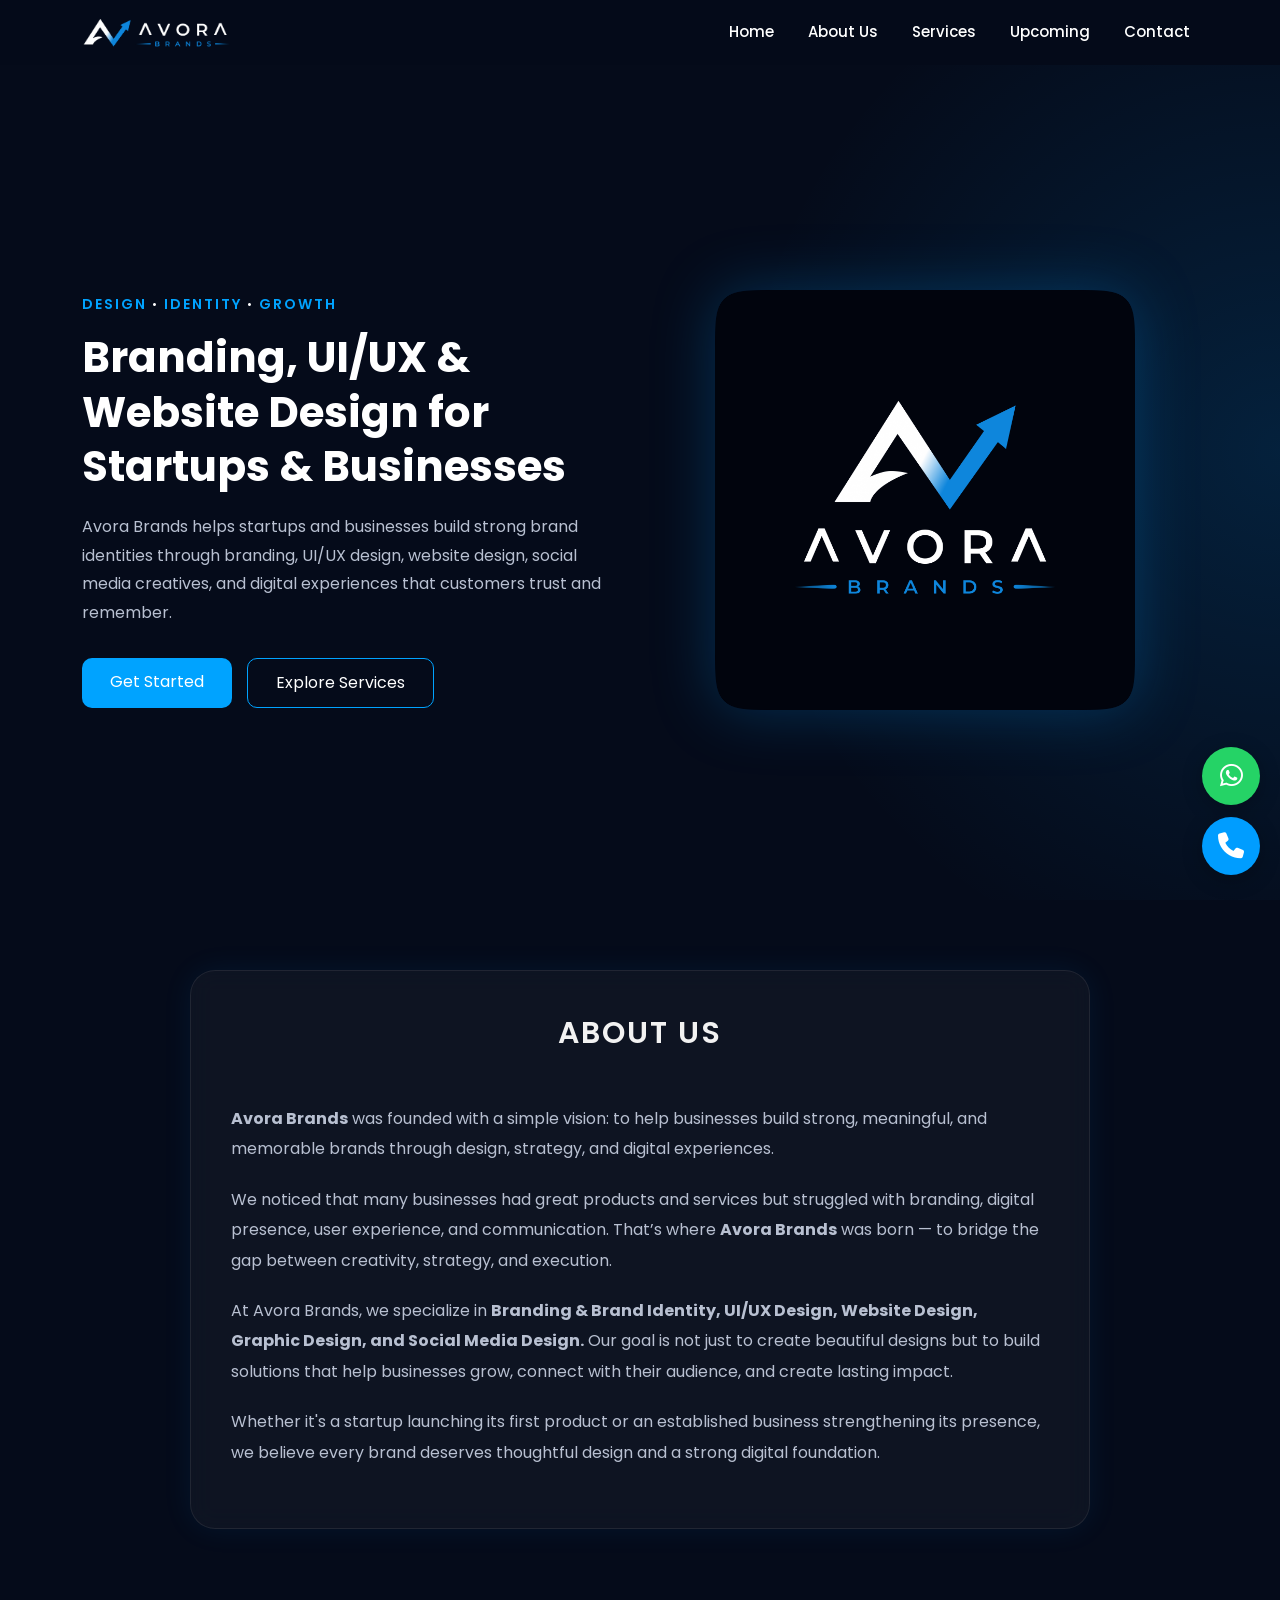
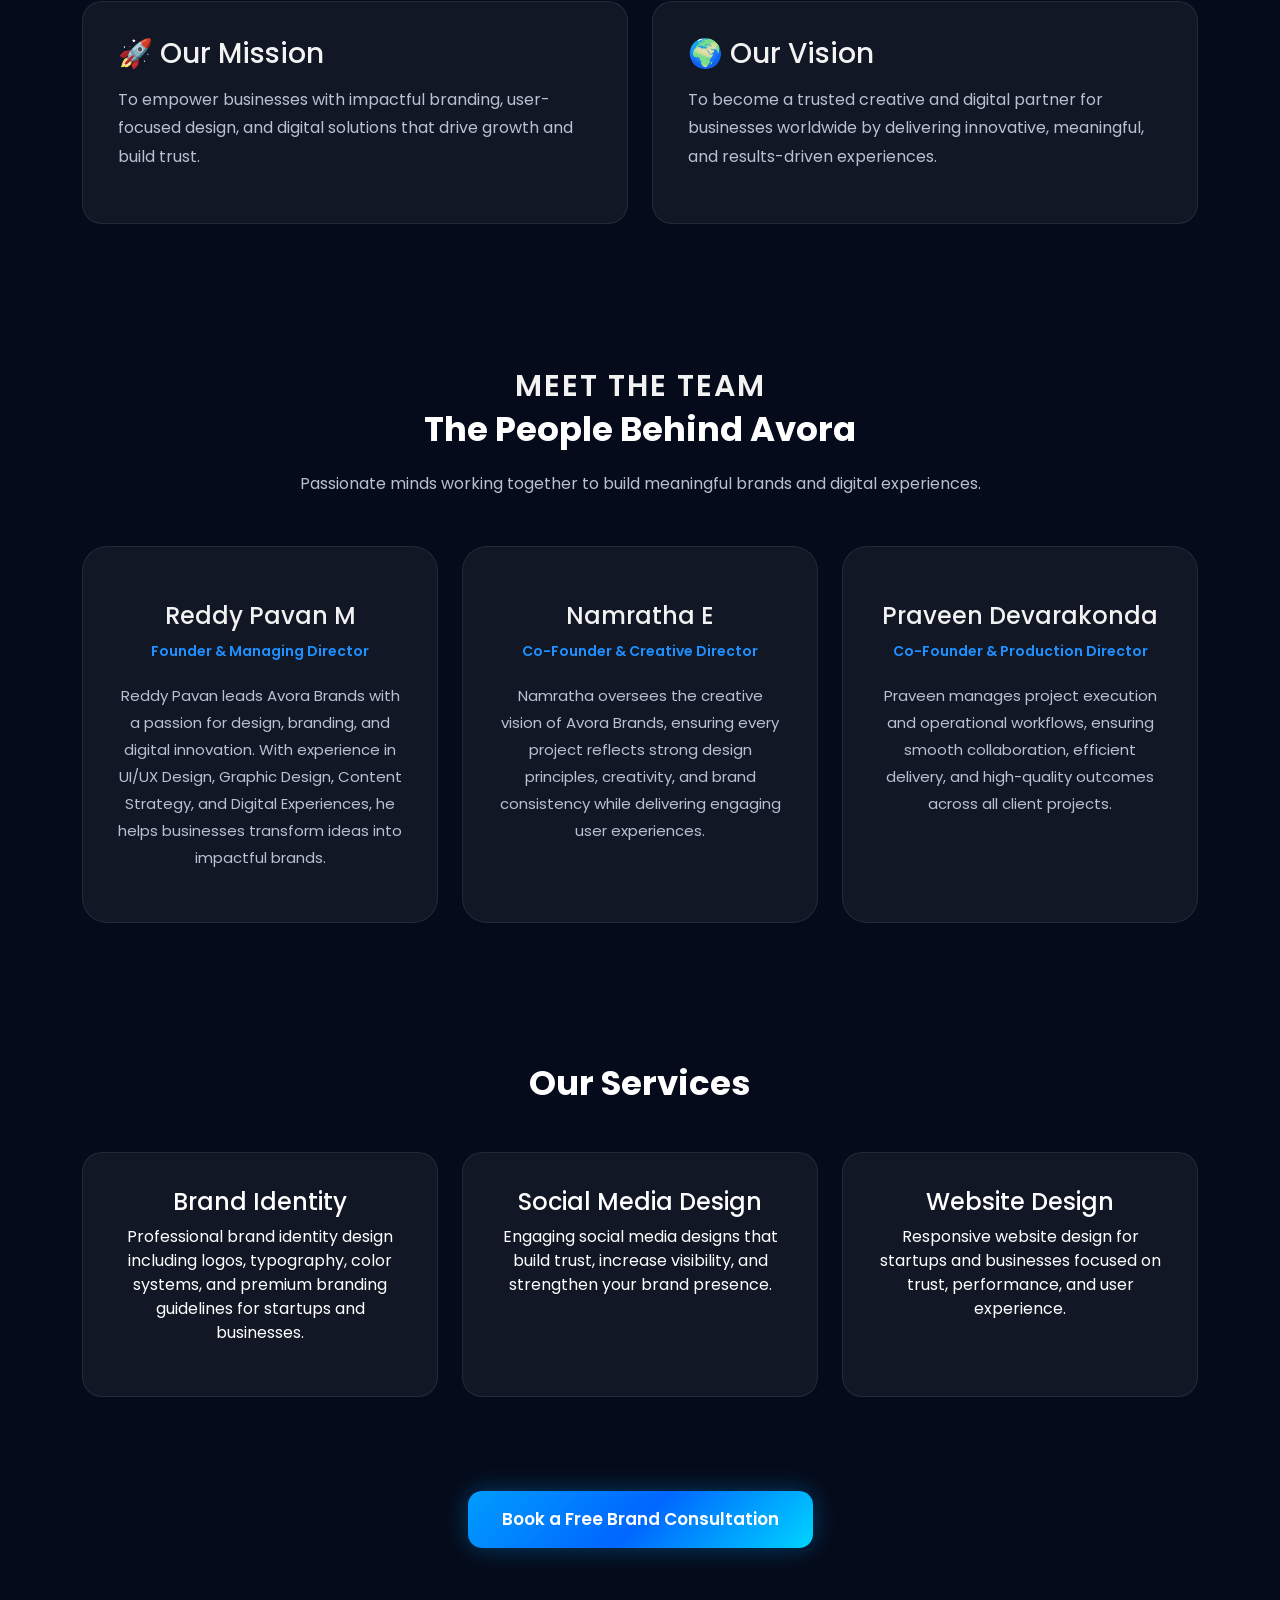
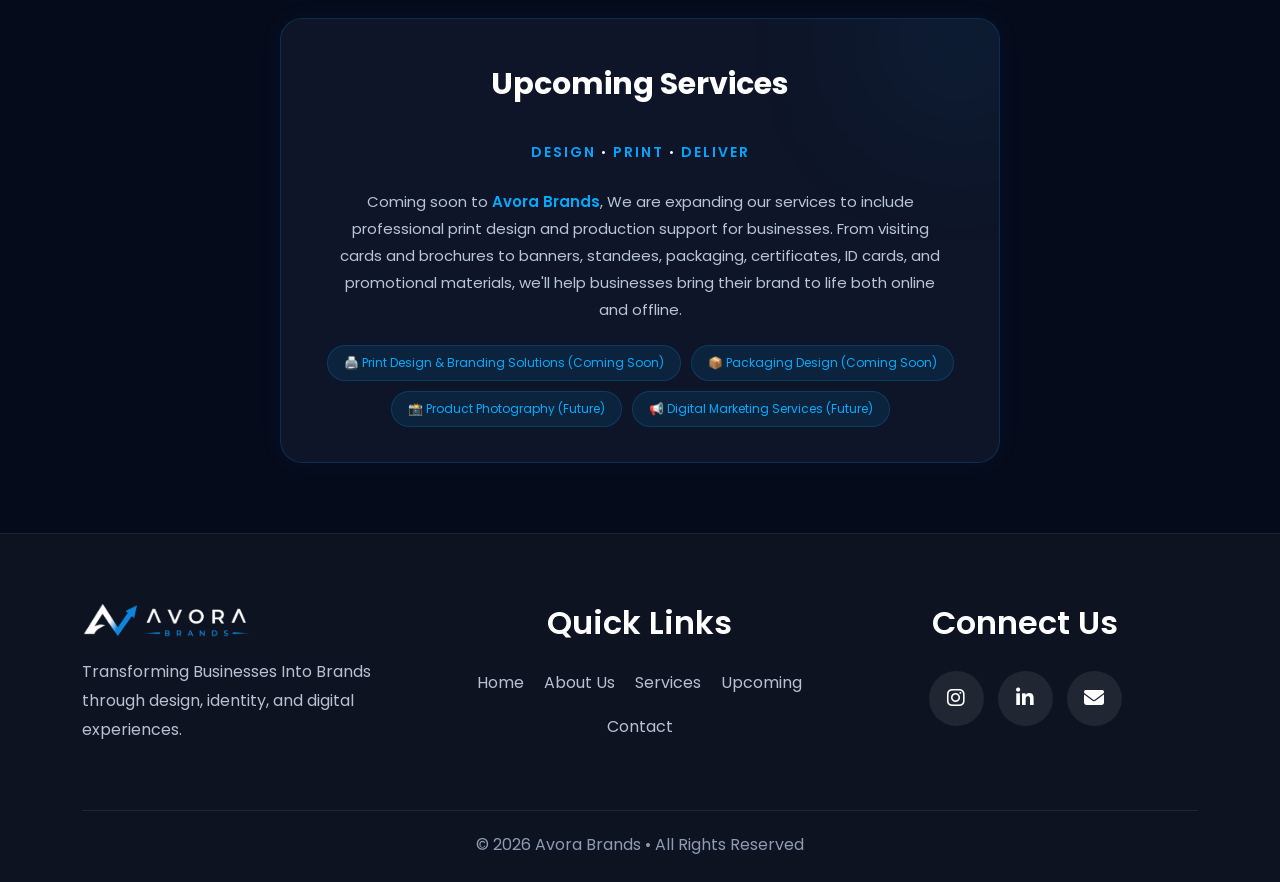
<file: index.html>
<!DOCTYPE html>
<html lang="en">

<head>
    <meta charset="UTF-8" />
    <meta name="viewport" content="width=device-width, initial-scale=1.0" />

    <!-- Primary SEO -->

<meta name="google-site-verification"
content="google5e97727afe3a4c75.html" />

<title>
Avora Brands | Branding, UI/UX & Website Design Agency
</title>

    <meta name="description"
        content="Avora Brands is a premium branding and digital design agency specializing in Branding, UI/UX Design, Website Design, Graphic Design, and Social Media Design for startups and businesses.">

    <meta name="keywords"
        content="branding agency, ui ux design, website design, graphic design, social media design, startup branding, brand identity design">

    <meta name="author" content="Avora Brands">

    <!-- Open Graph (Social Sharing) -->
    <meta property="og:title"
        content="Avora Brands | Branding, UI/UX & Website Design Agency">

    <meta property="og:description"
        content="Transforming Businesses Into Brands through Branding, UI/UX, Website Design, and Creative Digital Experiences.">

    <meta property="og:image"
    content="https://avorabrands.in/images/dark.png">

    <meta property="og:url"
        content="https://avorabrands.in">

    <meta property="og:type"
        content="website">

    <meta name="robots" content="index, follow">

    <meta property="og:image" content="https://avorabrands.in/images/dark.png">
<meta property="og:image:width" content="1200">
<meta property="og:image:height" content="630">
<meta property="og:image:type" content="image/png">

<meta name="twitter:image" content="https://avorabrands.in/images/dark.png">

    <!-- Twitter Preview -->
    <meta name="twitter:card" content="summary_large_image">
    <meta name="twitter:title"
        content="Avora Brands | Branding, UI/UX & Website Design Agency">
    <meta name="twitter:description"
        content="Premium Branding, UI/UX, Website Design & Social Media Design Services.">
    <meta name="twitter:image"
        content="https://avorabrands.in/images/dark.png">

    <script type="application/ld+json">
{
  "@context": "https://schema.org",
  "@type": "Organization",
  "name": "Avora Brands",
  "url": "https://avorabrands.in",
  "logo": "https://avorabrands.in/images/dark.png",
  "sameAs": [
    "https://www.instagram.com/avorabrands",
    "https://www.linkedin.com/company/avorabrands/"
  ]
}
</script>

    <meta property="og:image"
    content="https://avorabrands.in/images/dark.png">

    <meta name="twitter:image"
    content="https://avorabrands.in/images/dark.png">

    <!-- Favicon -->
    <link rel="icon"
    type="image/png"
    href="https://avorabrands.in/images/dark.png">

    <!-- Bootstrap -->
    <link href="https://cdn.jsdelivr.net/npm/bootstrap@5.3.3/dist/css/bootstrap.min.css"
        rel="stylesheet">

    <!-- Google Font -->
    <link href="https://fonts.googleapis.com/css2?family=Poppins:wght@300;400;500;600;700&display=swap"
        rel="stylesheet">

    <!-- Font Awesome -->
    <link rel="stylesheet"
        href="https://cdnjs.cloudflare.com/ajax/libs/font-awesome/6.5.2/css/all.min.css">

    <!-- CSS -->
    <link rel="stylesheet" href="style.css">
</head>

<body>

    <!-- NAVBAR -->

    <nav class="navbar navbar-expand-lg fixed-top custom-navbar">

        <div class="container">

            <a class="navbar-brand" href="#">
                <img src="images/group.png"
                class="nav-logo"
                alt="Avora Brands Logo">
            </a>

            <button class="navbar-toggler bg-light"
                type="button"
                data-bs-toggle="collapse"
                data-bs-target="#navbarNav">

                <span class="navbar-toggler-icon"></span>

            </button>


            <div class="collapse navbar-collapse"
                id="navbarNav">

                <ul class="navbar-nav ms-auto">

                    <li class="nav-item">
                        <a class="nav-link"
                            href="#home">
                            Home
                        </a>
                    </li>

                    <li class="nav-item">
                        <a class="nav-link"
                            href="#about">
                            About Us
                        </a>
                    </li>

                    <li class="nav-item">
                        <a class="nav-link"
                            href="#services">
                            Services
                        </a>
                    </li>

                    <li class="nav-item">
                        <a class="nav-link"
                            href="#upcoming">
                            Upcoming
                        </a>
                    </li>

                    <li class="nav-item">
                        <a class="nav-link"
                            href="#contact">
                            Contact
                        </a>
                    </li>

                </ul>



            </div>

        </div>

    </nav>


    <!-- HERO SECTION -->

    <section id="home"
        class="hero-section">

        <div class="container">

            <div class="row align-items-center gy-5">

                <!-- LEFT -->

                <div class="col-lg-6">

                    <span class="tagline">

                       DESIGN <span class="divider">•</span> IDENTITY <span class="divider">•</span> GROWTH

                    </span>

                    <h1 class="hero-title">
                    Branding, UI/UX & Website Design for Startups & Businesses
                    </h1>

                    <p class="hero-text">
                    Avora Brands helps startups and businesses build strong brand identities through
                    branding, UI/UX design, website design, social media creatives, and digital experiences
                    that customers trust and remember.
                    </p>


<div class="hero-buttons">

    <div class="top-buttons">

        <a href="#contact"
            class="btn primary-btn">

            Get Started

        </a>

        <a href="#services"
            class="btn secondary-btn">

            Explore Services

        </a>

    </div>
</div>

                </div>


                <!-- RIGHT -->

                <div class="col-lg-6 text-center">

               <img src="images/icon.png"
               class="hero-logo img-fluid"
               alt="Avora Brands Branding and Website Design Agency">
                </div>

            </div>

        </div>

    </section>


    


    <!-- ABOUT US -->

<section id="about" class="about-section section-space">

    <div class="container">


        <div class="row justify-content-center">

            <div class="col-lg-10">

                <div class="about-card">

                    <div class="text-center mb-5">

            <span class="section-tag">
                ABOUT US
            </span>
            </div>


                    <p class="about-text">

                        <strong>Avora Brands</strong> was founded with a simple vision:
                        to help businesses build strong, meaningful, and memorable
                        brands through design, strategy, and digital experiences.

                    </p>

                    <p class="about-text">

                        We noticed that many businesses had great products and services
                        but struggled with branding, digital presence, user experience,
                        and communication. That’s where <strong>Avora Brands</strong>
                        was born — to bridge the gap between creativity, strategy,
                        and execution.

                    </p>

                    <p class="about-text">

                        At Avora Brands, we specialize in
                        <strong>Branding & Brand Identity, UI/UX Design,
                        Website Design, Graphic Design, and Social Media Design.</strong>

                        Our goal is not just to create beautiful designs
                        but to build solutions that help businesses grow,
                        connect with their audience, and create lasting impact.

                    </p>

                    <p class="about-text">

                        Whether it's a startup launching its first product
                        or an established business strengthening its presence,
                        we believe every brand deserves thoughtful design
                        and a strong digital foundation.

                    </p>

                </div>

            </div>

        </div>


        <!-- Mission Vision -->

        <div class="row mt-5 g-4">

            <div class="col-md-6">

                <div class="mission-card">

                    <h3>
                        🚀 Our Mission
                    </h3>

                    <p>

                        To empower businesses with impactful branding,
                        user-focused design, and digital solutions
                        that drive growth and build trust.

                    </p>

                </div>

            </div>


            <div class="col-md-6">

                <div class="vision-card">

                    <h3>
                        🌍 Our Vision
                    </h3>

                    <p>

                        To become a trusted creative and digital
                        partner for businesses worldwide by delivering
                        innovative, meaningful, and results-driven experiences.

                    </p>

                </div>

            </div>

        </div>

    </div>

</section>

      
     <!-- TEAM SECTION -->

<section id="founders" class="team-section section-space">

    <div class="container">

        <div class="text-center mb-5">

            <span class="section-tag">
                MEET THE TEAM
            </span>

            <h2 class="section-title">
                The People Behind Avora
            </h2>

            <p class="section-text">

                Passionate minds working together to
                build meaningful brands and digital experiences.

            </p>

        </div>

        <div class="row g-4">

            <!-- Pavan -->

            <div class="col-lg-4 col-md-6">

                <div class="team-card">

                    <div class="team-icon">
                        
                    </div>

                    <h3>
                        Reddy Pavan M
                    </h3>

                    <span class="role">
                        Founder & Managing Director
                    </span>

                    <p>

                        Reddy Pavan leads Avora Brands with
                        a passion for design, branding, and
                        digital innovation. With experience in
                        UI/UX Design, Graphic Design, Content Strategy,
                        and Digital Experiences, he helps businesses
                        transform ideas into impactful brands.

                    </p>

                </div>

            </div>


            <!-- Namratha -->

            <div class="col-lg-4 col-md-6">

                <div class="team-card">

                    <div class="team-icon">
                        
                    </div>

                    <h3>
                        Namratha E
                    </h3>

                    <span class="role">
                        Co-Founder & Creative Director
                    </span>

                    <p>

                        Namratha oversees the creative vision
                        of Avora Brands, ensuring every project
                        reflects strong design principles,
                        creativity, and brand consistency while
                        delivering engaging user experiences.

                    </p>

                </div>

            </div>


            <!-- Praveen -->

            <div class="col-lg-4 col-md-6 mx-auto">

                <div class="team-card">

                    <div class="team-icon">
                        
                    </div>

                    <h3>
                        Praveen Devarakonda
                    </h3>

                    <span class="role">
                        Co-Founder & Production Director
                    </span>

                    <p>

                        Praveen manages project execution
                        and operational workflows, ensuring
                        smooth collaboration, efficient delivery,
                        and high-quality outcomes across
                        all client projects.

                    </p>

                </div>

            </div>

        </div>

    </div>

</section>

    <!-- SERVICES -->

    <section id="services"
        class="section-space">

        <div class="container">

            <div class="text-center mb-5">

                <h2 class="section-title">

                    Our Services

                </h2>

            </div>

            <div class="row g-4">

                <div class="col-md-4">

                    <div class="service-card">

                        <h4>Brand Identity</h4>

                        <p>
                            Professional brand identity design including logos,

                            typography, color systems, and premium branding

                            guidelines for startups and businesses.
                        </p>

                    </div>

                </div>

                <div class="col-md-4">

                    <div class="service-card">

                        <h4>Social Media Design</h4>

                        <p>
                            Engaging social media designs that build trust,
                             increase visibility, and strengthen your brand presence.
                        </p>

                    </div>

                </div>

                <div class="col-md-4">

                    <div class="service-card">

                        <h4>Website Design</h4>

                        <p>
                            Responsive website design for startups and businesses

                            focused on trust, performance, and user experience.

                        </p>

                    </div>

                </div>

            </div>

        </div>

    </section>


    <!-- PREMIUM BOOK BUTTON -->

    <a href="#"
        class="btn premium-book-btn d-flex align-items-center justify-content-center mt-4"
        data-bs-toggle="modal"
        data-bs-target="#bookModal">

        Book a Free Brand Consultation

    </a>


    <!-- EXPANDING SERVICES -->

<section id="upcoming" class="service-growth-section section-space">

    <div class="container">

        <div class="growth-box">

            <div class="growth-icon">
                
            </div>

            <h2>
                Upcoming Services
            </h2>

            <span class="tagline">
                <br>

                       DESIGN <span class="divider">•</span> PRINT <span class="divider">•</span> DELIVER

                    </span>

                <br>
                <br>

            <p class="growth-text">

                Coming soon to <span>Avora Brands</span>, We are expanding our services to include professional
                 print design and production support for businesses. 
                From visiting cards and brochures to banners, standees,
                 packaging, certificates, ID cards, and promotional materials, 
                 we'll help businesses bring their brand to life both online and offline.

            </p>

            <div class="growth-tags">

                <span>🖨️ Print Design & Branding Solutions (Coming Soon)</span>

                <span>📦 Packaging Design (Coming Soon)</span>

                <span>📸 Product Photography (Future)</span>

                <span>📢 Digital Marketing Services (Future)</span>

            </div>
            

        </div>

    </div>
    </div>

</section>




    

    </section>

<!-- FLOATING WHATSAPP & PHONE -->

<div class="floating-contact">

    <a href="https://wa.me/919019440645?text=Hi%20Avora%20Brands,%20I%20would%20like%20to%20know%20more%20about%20your%20branding%20services."
    target="_blank"
    class="floating-whatsapp">

    <i class="fab fa-whatsapp"></i>

    </a>

    <a href="tel:+919019440645"
        class="floating-phone">

        <i class="fas fa-phone"></i>

    </a>

</div>


      <!-- BOOK NOW MODAL -->

<div class="modal fade"
     id="bookModal"
     tabindex="-1">

    <div class="modal-dialog modal-dialog-centered">

        <div class="modal-content premium-modal">

    <div class="modal-header border-0 justify-content-center position-relative pb-0">

    <h4 class="modal-title text-center w-100">
        Book a Consultation
    </h4>

    <button type="button"
            class="btn-close btn-close-white position-absolute end-0 me-3"
            data-bs-dismiss="modal">
    </button>

    </div>

            <div class="modal-body text-center">

                <p class="modal-text">
                    Choose your preferred way to connect with Avora Brands.
                </p>

                <div class="booking-options">

                    <!-- WhatsApp -->

                    <a href="https://wa.me/919019440645?text=Hi%20Avora%20Brands,%20I%20would%20like%20to%20book%20a%20consultation."
                       target="_blank"
                       class="booking-btn whatsapp-btn">

                        <i class="fab fa-whatsapp"></i>
                        WhatsApp

                    </a>

                    <!-- Email -->

                    <a href="mailto:hello.avorabrands@gmail.com?subject=Booking Inquiry&body=Hi Avora Brands, I would like to book a consultation."
                       class="booking-btn email-btn">

                        <i class="fas fa-envelope"></i>
                        Email

                    </a>

                    <!-- Call -->

                    <a href="tel:+919019440645"
                       class="booking-btn call-btn">

                        <i class="fas fa-phone"></i>
                        Call Now

                    </a>

                </div>

            </div>

        </div>

    </div>

</div>

    <!-- PREMIUM FOOTER -->

<footer class="premium-footer">

    <div class="container">

        <div class="footer-content">

            <!-- BRAND -->

            <div class="footer-brand">

                <img src="images/group.png"
                    class="footer-logo"
                    alt="Avora Brands">

                <p>
                    Transforming Businesses Into Brands through
                    design, identity, and digital experiences.
                </p>

            </div>


            <!-- QUICK LINKS -->

            <div class="footer-links text-center">

                <h5>Quick Links</h5>

                <div class="quick-links-row">

                    <a href="#home">Home</a>
                    <a href="#about">About Us</a>
                    <a href="#services">Services</a>
                    <a href="#upcoming">Upcoming</a>
                    <a href="#contact">Contact</a>

                </div>

            </div>


            <!-- CONNECT -->
             <div id="contact">

            <div class="footer-contact text-center">

                <h5>Connect Us</h5>

                <div class="footer-socials">

                    <a href="https://www.instagram.com/avorabrands"
                        target="_blank">

                        <i class="fab fa-instagram"></i>

                    </a>

                    <a href="https://www.linkedin.com/company/avorabrands/"
                        target="_blank">

                        <i class="fab fa-linkedin-in"></i>

                    </a>

                    <a href="mailto:hello.avorabrands@gmail.com">

                        <i class="fas fa-envelope"></i>

                    </a>

                </div>

            </div>
             </div>

        </div>


        <div class="footer-bottom">

            © 2026 Avora Brands • All Rights Reserved

        </div>

    </div>

</footer>


    <!-- Bootstrap -->

    <script src="https://cdn.jsdelivr.net/npm/bootstrap@5.3.3/dist/js/bootstrap.bundle.min.js"></script>

    <!-- JS -->

    <script src="script.js"></script>

</body>

</html>
</file>
<file: style.css>
* {
    margin: 0;
    padding: 0;
    box-sizing: border-box;
}

html {
    scroll-behavior: smooth;
    scroll-padding-top: 90px;
}

body {
    font-family: 'Poppins', sans-serif;
    background: #050B1A;
    color: white;
    overflow-x: hidden;
}

/* NAVBAR */

.custom-navbar {
    position: fixed;
    top: 0;
    width: 100%;
    z-index: 9999;
    padding: 12px 0;

    background: rgba(5, 11, 26, 0.95);
    backdrop-filter: blur(12px);
}

.nav-logo {
    width: 150px;
    height: auto;
    object-fit: contain;
}

.nav-link {
    color: white !important;
    margin-left: 18px;
    font-size: 15px;
    font-weight: 500;
    transition: .3s;
}

.nav-link:hover {
    color: #00A3FF !important;
}

/* MOBILE MENU */

.navbar-collapse {
    background: rgba(5,11,26,0.98);
    border-radius: 16px;
    padding: 20px;
}

@media (min-width:992px) {
    .navbar-collapse {
        background: transparent;
        padding: 0;
    }
}

@media (max-width:991px) {

    .navbar-collapse {
        position: absolute;
        top: 90px;
        right: 20px;
        width: 220px;

        z-index: 999;
        box-shadow: 0 10px 30px rgba(0,0,0,.3);
    }

    .navbar-nav {
        gap: 10px;
    }

    .nav-link {
        margin-left: 0;
        padding: 8px 0;
        text-align: left;
    }
}

/* HERO */

.hero-section {
    min-height: 100vh;
    display: flex;
    align-items: center;
    padding-top: 100px;
    background:
        radial-gradient(circle at right,
        rgba(0,157,255,0.15),
        transparent 40%);
}

.tagline {
    color: #00A3FF;
    font-size: 14px;
    font-weight: 600;
    letter-spacing: 2px;
}

.divider {
    color: white;
    font-size: 12px;
    vertical-align: middle;
    font-weight: normal;
}

.hero-title {
    font-size: 42px;
    font-weight: 700;
    line-height: 1.3;
    margin-top: 15px;
    max-width: 550px;
}

.hero-text {
    color: #b8c0d1;
    font-size: 16px;
    margin-top: 18px;
    max-width: 520px;
    line-height: 1.8;
}

/* HERO BUTTON LAYOUT */

.hero-buttons {
    display: flex;
    flex-direction: column;
    gap: 18px;
    margin-top: 30px;
}

.top-buttons {
    display: flex;
    gap: 15px;
    flex-wrap: wrap;
}


/* GLOW EFFECT */

.premium-book-btn::before {
    content: "";
    position: absolute;
    top: 0;
    left: -120%;
    width: 100%;
    height: 100%;
    background: linear-gradient(
        120deg,
        transparent,
        rgba(255,255,255,0.3),
        transparent
    );
    transition: 0.6s;
}

.premium-book-btn:hover::before {
    left: 120%;
}

/* HOVER */

.premium-book-btn:hover {
    transform: translateY(-5px) scale(1.03);
    box-shadow:
        0 0 35px rgba(0,157,255,0.5);
}

/* MOBILE */

@media (max-width:768px) {

    .top-buttons {
        justify-content: center;
    }

    .premium-book-btn {
        margin: auto;
        width: 50%;
        text-align: center;
    }
}

.primary-btn {
    background: #00A3FF;
    color: white;
    border-radius: 10px;
    padding: 12px 28px;
    border: none;
}

.primary-btn:hover {
    background: #0085d9;
    color: white;
}

.secondary-btn {
    border: 1px solid #00A3FF;
    color: white;
    border-radius: 10px;
    padding: 12px 28px;
}

.secondary-btn:hover {
    background: #009dff;
    color: white;
}

.hero-logo {
    width: 420px;
    max-width: 100%;
    border-radius: 30px;
    filter: drop-shadow(0 0 30px rgba(0,157,255,0.25));
    animation: floatLogo 4s ease-in-out infinite;
    transition: all 0.4s ease;
}

/* Floating Animation */
@keyframes floatLogo {
    0% {
        transform: translateY(0px);
    }

    50% {
        transform: translateY(-12px);
    }

    100% {
        transform: translateY(0px);
    }
}

/* Hover Effect */
.hero-logo:hover {
    transform: scale(1.06);
    filter: drop-shadow(0 0 40px rgba(0,157,255,0.45));
}

/* SECTIONS */

.section-space {
    padding: 70px 0;
}

.section-title {
    font-size: 34px;
    font-weight: 700;
    margin-bottom: 20px;
}

.section-text {
    color: #b8c0d1;
    max-width: 700px;
    margin: auto;
    line-height: 1.8;
}

/* SERVICE CARD */

.service-card {
    background: rgba(255,255,255,0.05);
    border: 1px solid rgba(255,255,255,0.08);
    border-radius: 20px;
    padding: 35px;
    text-align: center;
    transition: 0.3s;
    height: 100%;
}

.service-card:hover {
    transform: translateY(-8px);
    border-color: #009dff;
    box-shadow: 0 0 20px rgba(0,157,255,0.2);
}



/* SOCIAL ICONS */

.social-icons {
    display: flex;
    justify-content: center;
    align-items: center;
    gap: 14px;
    margin-top: 20px;
}

.social-icons a {
    color: white;
    font-size: 18px;
    width: 42px;
    height: 42px;
    border-radius: 50%;
    background: rgba(255,255,255,0.08);
    display: flex;
    justify-content: center;
    align-items: center;
    transition: 0.3s ease;
}

.social-icons a:hover {
    background: #009dff;
    transform: translateY(-4px);
    color: white;
}

/* MOBILE */

@media (max-width: 768px) {

    .hero-section {
        text-align: center;
        padding-top: 140px;
    }

    .hero-title {
        font-size: 30px;
        margin: 15px auto;
    }

    .hero-text {
        font-size: 14px;
        margin: auto;
    }

    .hero-buttons {
        justify-content: center;
    }

    .hero-logo {
        width: 280px;
        margin-top: 40px;
    }

    .section-title {
        font-size: 28px;
    }
}

/* SMALLER PREMIUM SERVICE GROWTH SECTION */

.service-growth-section {
    display: flex;
    justify-content: center;
    align-items: center;
    padding-top: 20px;
}

.growth-box {
    max-width: 720px;
    margin: auto;
    background: rgba(15, 23, 42, 0.95);
    border: 1px solid rgba(0, 170, 255, 0.18);
    border-radius: 22px;
    padding: 35px;
    text-align: center;
    position: relative;
    overflow: hidden;
    backdrop-filter: blur(12px);
    transition: 0.3s ease;
    box-shadow: 0 0 25px rgba(0, 140, 255, 0.06);
}

.growth-box::before {
    content: "";
    position: absolute;
    width: 180px;
    height: 180px;
    background: rgba(0, 153, 255, 0.08);
    border-radius: 50%;
    top: -70px;
    right: -50px;
    filter: blur(70px);
}

.growth-box:hover {
    transform: translateY(-4px);
    border-color: #00aaff;
}

.growth-icon {
    font-size: 36px;
    margin-bottom: 12px;
}

.growth-box h2 {
    font-size: 30px;
    color: #ffffff;
    margin-bottom: 14px;
    font-weight: 700;
}

.growth-text {
    font-size: 15px;
    line-height: 1.8;
    color: #b8c5d6;
    max-width: 600px;
    margin: auto;
}

.growth-text span {
    color: #00aaff;
    font-weight: 600;
}

.growth-tags {
    margin-top: 22px;
    display: flex;
    justify-content: center;
    gap: 10px;
    flex-wrap: wrap;
}

.growth-tags span {
    background: rgba(0, 170, 255, 0.10);
    color: #00aaff;
    padding: 8px 16px;
    border-radius: 999px;
    border: 1px solid rgba(0, 170, 255, 0.18);
    font-size: 12px;
}

@media (max-width: 768px) {
    .growth-box {
        padding: 28px 20px;
    }

    .growth-box h2 {
        font-size: 24px;
    }

    .growth-text {
        font-size: 14px;
    }
}

/* FLOATING BUSINESS BUTTONS */

.floating-buttons {
    position: fixed;
    bottom: 25px;
    right: 25px;
    display: flex;
    flex-direction: column;
    gap: 14px;
    z-index: 9999;
}

/* FLOATING CONTACT */

.floating-contact {
    position: fixed;
    right: 20px;
    bottom: 25px;
    display: flex;
    flex-direction: column;
    gap: 12px;
    z-index: 9999;
}

.floating-whatsapp,
.floating-phone {
    width: 58px;
    height: 58px;
    border-radius: 50%;
    display: flex;
    justify-content: center;
    align-items: center;
    text-decoration: none !important;
    color: white !important;
    font-size: 26px;
    box-shadow: 0 5px 20px rgba(0,0,0,0.25);
    transition: all 0.3s ease;
}

.floating-whatsapp {
    background: #25D366;
}

.floating-phone {
    background: #009dff;
}

.floating-whatsapp:hover,
.floating-phone:hover {
    transform: scale(1.08);
}

/* MOBILE */

@media (max-width:768px) {

    .floating-contact {
        position: fixed;
        right: 15px;
        bottom: 40px; /* lowered for mobile */
        display: flex;
        flex-direction: column;
        gap: 12px;
        z-index: 9999;
    }

    .floating-whatsapp,
    .floating-phone {
        width: 52px;
        height: 52px;
        font-size: 22px;
    }
}

/* BOOK NOW BUTTON */

.book-btn {
    border: 1px solid #00A3FF;
    color: white;
    border-radius: 10px;
    padding: 12px 28px;
    transition: 0.3s ease;
}

.book-btn:hover {
    background: #00A3FF;
    color: white;
}

/* MODAL */

.premium-modal {
    background: #0B1224;
    border-radius: 22px;
    border: 1px solid rgba(0,163,255,0.2);
    color: white;
    padding: 10px;
}

.modal-title {
    margin-bottom: 10;
    line-height: 1.1;
}

.modal-body {
    padding-top: 10px;
}

.modal-text {
    color: #b8c0d1;
    margin-top: 0;
    margin-bottom: 20px;
}

.booking-options {
    display: flex;
    flex-direction: column;
    gap: 14px;
}

.booking-btn {
    display: flex;
    justify-content: center;
    align-items: center;
    gap: 10px;
    padding: 14px;
    border-radius: 14px;
    text-decoration: none;
    color: white;
    font-weight: 500;
    transition: 0.3s ease;
}

.whatsapp-btn {
    background: #25D366;
}

.email-btn {
    background: #009DFF;
}

.call-btn {
    background: #1E293B;
}

.booking-btn:hover {
    transform: translateY(-3px);
    color: white;
}

/* ABOUT SECTION */

.about-card {
    max-width: 900px;
    margin: auto;
    padding: 50px 40px;

    background: rgba(255,255,255,0.04);
    border: 1px solid rgba(255,255,255,0.08);
    border-radius: 24px;

    backdrop-filter: blur(12px);

    box-shadow: 
        0 0 30px rgba(0,157,255,0.08);

    transition: 0.3s ease;
}

.about-card:hover {
    transform: translateY(-4px);
    border-color: rgba(0,163,255,0.3);

    box-shadow:
        0 0 35px rgba(0,157,255,0.12);
}

/* Better text spacing */

.about-card .section-title {
    margin-bottom: 24px;
}

.about-card .section-text {
    max-width: 760px;
    color: #c0cad8;
    line-height: 2;
    font-size: 16px;
}

/* Mobile */

@media (max-width:768px) {
    .about-card {
        padding: 35px 24px;
        border-radius: 20px;
    }

    .about-card .section-title {
        font-size: 28px;
    }

    .about-card .section-text {
        font-size: 14px;
        line-height: 1.9;
    }
}

/* ABOUT SECTION */

.about-section {
    background: #050B1A;
}

.section-tag {
    margin-bottom: 15px;
    color: #F2F2F2;
    font-size: 30px;
    letter-spacing: 2px;
    font-weight: 600;
}

.about-card {
    background: rgba(255,255,255,0.04);
    border: 1px solid rgba(255,255,255,0.08);
    border-radius: 25px;
    padding: 40px;
}

.about-text {
    color: #B8C0D1;
    line-height: 1.9;
    margin-bottom: 20px;
    font-size: 16px;
}

.mission-card,
.vision-card {
    background: rgba(255,255,255,0.05);
    border: 1px solid rgba(255,255,255,0.08);
    border-radius: 20px;
    padding: 35px;
    height: 100%;
    transition: 0.3s ease;
}

.mission-card:hover,
.vision-card:hover {
    transform: translateY(-8px);
    border-color: #1E90FF;
    box-shadow: 0 0 25px rgba(30,144,255,0.15);
}

.mission-card h3,
.vision-card h3 {
    margin-bottom: 15px;
    color: #F2F2F2;
}

.mission-card p,
.vision-card p {
    color: #B8C0D1;
    line-height: 1.8;
}

/* MOBILE */

@media(max-width:768px){

    .about-card {
        padding: 25px;
    }

    .about-text {
        font-size: 14px;
    }
}

/* TEAM SECTION */

.team-section {
    background: #050B1A;
}

.team-card {
    background: rgba(255,255,255,0.05);
    border: 1px solid rgba(255,255,255,0.08);
    border-radius: 25px;
    padding: 35px;
    text-align: center;
    height: 100%;
    transition: 0.4s ease;
}

.team-card:hover {
    transform: translateY(-10px);
    border-color: #1E90FF;
    box-shadow: 0 0 30px rgba(30,144,255,0.15);
}

.team-icon {
    font-size: 42px;
    margin-bottom: 20px;
}

.team-card h3 {
    color: #F2F2F2;
    font-size: 24px;
    margin-bottom: 10px;
}

.role {
    color: #1E90FF;
    font-size: 14px;
    font-weight: 600;
    display: block;
    margin-bottom: 20px;
}

.team-card p {
    color: #B8C0D1;
    line-height: 1.8;
    font-size: 15px;
}

/* MOBILE */

@media(max-width:768px){

    .team-card {
        padding: 25px;
    }

    .team-card h3 {
        font-size: 20px;
    }

    .team-card p {
        font-size: 14px;
    }
}
.premium-book-btn {
    width: fit-content;
    padding: 16px 34px;
    border-radius: 14px;
    font-size: 17px;
    font-weight: 600;
    color: white !important;
    text-decoration: none;
    background: linear-gradient(
        135deg,
        #009dff,
        #0066ff,
        #00d4ff
    );
    border: none;
    position: relative;
    overflow: hidden;
    transition: all 0.35s ease;
    box-shadow: 0 0 25px rgba(0, 157, 255, 0.35);

    /* ADD THESE */
    display: block;
    margin: 30px auto 50px;
    text-align: center;
}

/* PREMIUM FOOTER */

.premium-footer {
    padding: 70px 0 25px;
    background: rgba(255,255,255,0.03);
    border-top: 1px solid rgba(255,255,255,0.08);
}

/* FOOTER GRID */

.footer-content {
    display: grid;
    grid-template-columns: repeat(3, 1fr);
    gap: 40px;
    align-items: start;
}

/* SAME WIDTH + ALIGNMENT */

.footer-brand,
.footer-links,
.footer-contact {
    display: flex;
    flex-direction: column;
    justify-content: flex-start;
}

/* BRAND */

.footer-logo {
    width: 170px;
    margin-bottom: 20px;
}

.footer-brand p {
    color: #B8C0D1;
    line-height: 1.8;
    max-width: 320px;
}

/* TITLES */

.footer-links h5,
.footer-contact h5 {
    color: white;
    margin-bottom: 28px;
    font-size: 32px;
    font-weight: 600;
}

/* CENTER QUICK LINKS */

.footer-links {
    text-align: center;
}

.quick-links-row {
    display: flex;
    justify-content: center;
    gap: 20px;
    flex-wrap: wrap;
}

.quick-links-row a {
    text-decoration: none;
    color: #B8C0D1;
    transition: 0.3s ease;
}

.quick-links-row a:hover {
    color: #00A3FF;
}

/* CONNECT */

.footer-contact {
    align-items: center;
}

.footer-socials {
    display: flex;
    justify-content: center;
    gap: 14px;
}

.footer-socials a {
    width: 55px;
    height: 55px;
    border-radius: 50%;
    background: rgba(255,255,255,0.08);
    display: flex;
    justify-content: center;
    align-items: center;
    color: white;
    text-decoration: none;
    transition: 0.3s ease;
    font-size: 20px;
}

.footer-socials a:hover {
    background: #009dff;
    transform: translateY(-4px);
}

/* BOTTOM */

.footer-bottom {
    border-top: 1px solid rgba(255,255,255,0.08);
    margin-top: 50px;
    padding-top: 22px;
    text-align: center;
    color: #8E9BB3;
}

/* MOBILE */

@media (max-width:768px) {

    .footer-content {
        grid-template-columns: 1fr;
        text-align: center;
        gap: 50px;
    }

    .footer-brand {
        align-items: center;
    }

    .footer-brand p {
        max-width: 100%;
    }

    .quick-links-row {
        gap: 16px;
    }
}
</file>
